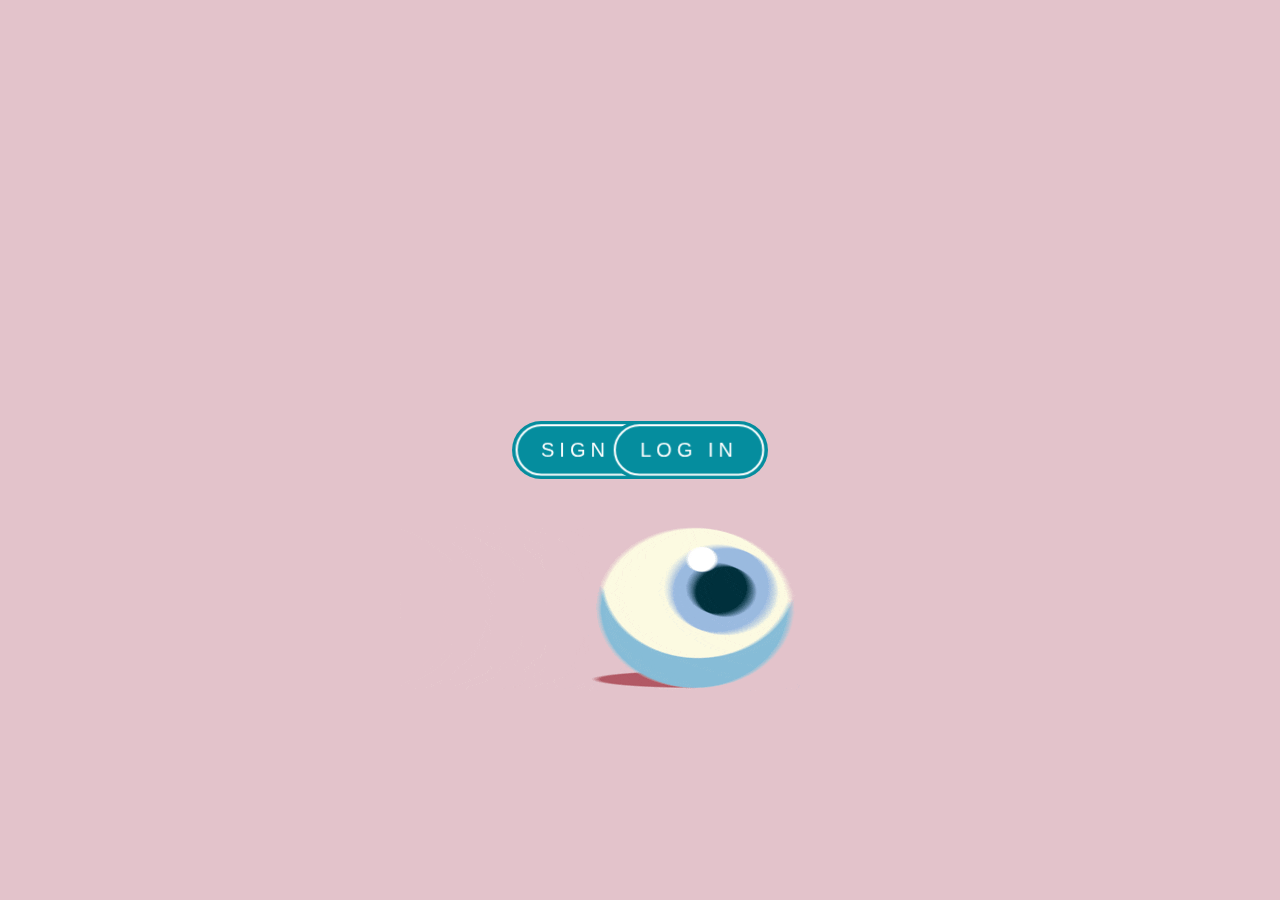
<file: login_page.html>
<!DOCTYPE html>
<html lang="en">
<head>
  <meta charset="UTF-8"/>
  <meta http-equiv="X-UA-Compatible" content="IE=edge">
  <meta name="viewport" content="width=device-width, initial-scale=1.0">
  <link rel="stylesheet" href="style.css"/>
    <title>login</title>
  <style>

    body {height: 100vh;
      display: grid;
      place-items: center;
      letter-spacing: 4px;
      font-family: sans-serif;
      overflow: hidden;
      background: #e3c3cb;
      background-size: contain;
    }

    .si {
      position: absolute;
      left: 40%;

    }
    .log{
      position: absolute;
      right: 40%;
    }
    .sign_log_img{
      position: absolute;
      top: 40%;
    }

    a{
      position: relative;
      padding: 20px 40px;
      background: #058d9e;
      color: #fff;
      text-decoration: none;
      transform-style: preserve-3d;
      border-radius: 60px;
      transition: ease-in-out 2s;
    }
    a:hover{
      transform: rotateX(360deg);
    }
    a span{
      display: block;
      transform-style: preserve-3d;
      transform: perspective(100px) translateZ(20px);
    }
    a::before{
      content: '';
      position: absolute;
      top: 4px;
      left: 6px;
      bottom: 4px;
      right: 6px;
      border: 2px solid #fff;
      border-radius: 60px;
      transform: perspective(500px) translateZ(15px);
    }
    a::after{
      content: '';
      position: absolute;
      top: 2px;
      left: 2px;
      bottom: 2px;
      right: 2px;
      border: 2px solid #fff;
      border-radius: 60px;
      transform: perspective(500px) translateZ(-15px);
    }
  </style>
</head>
<body>

<div class="sign_log_img">
<img src="img/animation%20fun%20GIF%20by%20Natt%20Rocha.gif">
</div>


<a href="#" class="si">

  <span class="signin">SIGN IN</span>

</a>



<a href="#" class="log">


  <span class="login">LOG IN</span>

</a>





<script src="script.js" defer></script>
</body>
</html>
</file>
<file: style.css>
@import url("https://fonts.googleapis.com/css2?family=Luckiest+Guy&display=swap");
@import url("https://fonts.googleapis.com/css?family=Lato:400,400i,700");
body {
  font-family: Lato, sans-serif;
  --col-deepblue: #4478e3;
}
* {
  padding: 0;
  margin: 0;
}
.heder {
  width: 100%;
  height: 200px;
  background-color: #309898;
  border-bottom-left-radius: 40px;
  border-bottom-right-radius: 40px;
  position: relative;
  box-shadow: 0 6px 12px rgba(0, 0, 0, 0.4);
  /* box-shadow: inset 0 -8px 12px rgba(0, 0, 0, 0.3); */
}
h1 {
  -webkit-font-smoothing: antialiased;
  font-family: "Luckiest Guy", serif;
  cursor: default;
  position: absolute;
  top: 20px;
  left: 33%;
  /* text-align: center; */
}
h1 span {
  position: relative;
  display: inline-block;
  font-size: 80px;
  color: #ff9f00;
  text-shadow: 0 1px 0 #f4631e, 0 2px 0 #f4631e, 0 3px 0 #f4631e,
    0 4px 0 #f4631e, 0 5px 0 #f4631e, 0 6px 0 transparent, 0 7px 0 transparent,
    0 8px 0 transparent, 0 9px 0 transparent, 0 10px 10px #ff0062;
  animation: amir 0.6s ease infinite alternate;
}
@keyframes amir {
  100% {
    top: -20px;
    text-shadow: 0 1px 0 #f4631e, 0 2px 0 #f4631e, 0 3px 0 #f4631e,
      0 4px 0 #f4631e, 0 5px 0 #f4631e, 0 6px 0 #f4631e, 0 7px 0 #f4631e,
      0 8px 0 #f4631e, 0 9px 0 #f4631e, 0 50px 25px #00ff2a;
  }
}

/*-------------------------------------------------------------------------------------*/
/* کد های پایین برای سرج سایت هست */
.box {
  display: flex;
  position: absolute;
  top: 150px;
  left: 48%;
  border-radius: 3rem;
  align-items: center;
  transform: translate(-50%, -50%);
  background: #e6ff01;
  height: 3rem;
  box-shadow: 0 1px 0 rgb(1, 221, 250), 0 2px 0 rgb(1, 221, 250),
    0 3px 0 rgb(1, 221, 250), 0 4px 0 rgb(1, 221, 250), 0 5px 0 rgb(1, 221, 250),
    0 6px 0 transparent, 0 7px 0 transparent, 0 8px 0 transparent,
    0 9px 0 transparent, 0 10px 10px rgb(252, 1, 1);
}
.serchto {
  background: none;
  outline: none;
  float: left;
  padding: 0;
  border: none;
  border-radius: 3rem;
  color: rgb(255, 2, 2);
  font-size: 18px;
  transition: 1s;
  width: 0px;
}
.button {
  border: none;
  background-color: #7703fc;
  background-image: url(img/icons8-search-128.png);
  background-size: contain;
  font-size: 18px;
  float: right;
  color: chartreuse;
  cursor: pointer;
  border-radius: 3rem;
  height: 3rem;
  width: 3rem;
}
.box:hover > .serchto {
  width: 300px;
  padding-left: 20px;
}
.box:hover > .button {
  /* background-color: wheat; */
  height: 2.2rem;
  width: 2.2rem;
  margin-left: 6px;
}
.serchto:focus {
  width: 300px;
  padding-left: 20px;
}
/* askorol */
::-webkit-scrollbar {
  width: 10px;
}

::-webkit-scrollbar-track {
  background: transparent;
}

::-webkit-scrollbar-thumb {
  background: url("./img/hed.gif");
  background-size: contain;
  border-radius: 8px;
}
/* کد پایین برای فووتر هست */

a {
  color: #fff;
  text-decoration: none;
}
footer {
  width: 100vw;
  padding-top: 100px;
}
footer div {
  background-color: var(--col-deepblue);
  margin: -5px 0px 0px 0px;
  padding: 0px;
  color: #fff;
  text-align: center;
}
svg {
  width: 100%;
  overflow: visible;
}

.wave {
  animation: wave 3s linear;
  animation-iteration-count: infinite;
  fill: #4478e3;
}
.drop {
  fill: var(--col-deepblue);
  xfill: #99000055;
  animation: drop 3.2s linear infinite normal;
  stroke: var(--col-deepblue);
  stroke-width: 0.5;
  transform: translateY(25px);
  transform-box: fill-box;
  transform-origin: 50% 100%;
}
.drop1 {
}
.drop2 {
  animation-delay: 3s;
  animation-duration: 3s;
}
.drop3 {
  animation-delay: -2s;
  animation-duration: 3.4s;
}
.drop4 {
  animation-delay: 1.7s;
}
.drop5 {
  animation-delay: 2.7s;
  animation-duration: 3.1s;
}
.drop6 {
  animation-delay: -2.1s;
  animation-duration: 3.2s;
}
.gooeff {
  filter: url(#goo);
}
#wave2 {
  animation-duration: 5s;
  animation-direction: reverse;
  opacity: 0.6;
}
#wave3 {
  animation-duration: 7s;
  opacity: 0.3;
}
@keyframes drop {
  0% {
    transform: translateY(25px);
  }
  30% {
    transform: translateY(-10px) scale(0.1);
  }
  30.001% {
    transform: translateY(25px) scale(1);
  }
  70% {
    transform: translateY(25px);
  }
  100% {
    transform: translateY(-10px) scale(0.1);
  }
}
@keyframes wave {
  to {
    transform: translateX(-100%);
  }
}

/*-------------------------------------------------------------------------------------*/

/* HTML: <img class="inverted-radius" src="" alt=""> */
.inverted-radius {


  --r: 20px; /* the radius */
  --s: 30px; /* size of inner curve */
  --x: 20px; /* horizontal offset (no percentage) */
  --y: 10px; /* vertical offset (no percentage) */

  width: 250px;
  aspect-ratio: 1;
  background: #3FB8AF;
  border-radius: var(--r);
  --_m:/calc(2*var(--r)) calc(2*var(--r)) radial-gradient(#000 70%,#0000 72%);
  --_g:conic-gradient(from 180deg at var(--r) calc(100% - var(--r)),#0000 25%,#000 0);
  --_d:(var(--s) + var(--r));
  mask:
          calc(var(--_d) + var(--x)) 100% var(--_m),
          0 calc(100% - var(--_d) - var(--y)) var(--_m),
          radial-gradient(var(--s) at 0 100%,#0000 99%,#000 calc(100% + 1px))
          calc(var(--r) + var(--x)) calc(-1*var(--r) - var(--y)),
          var(--_g) calc(var(--_d) + var(--x)) 0,
          var(--_g) 0 calc(-1*var(--_d) - var(--y));
  mask-repeat: no-repeat;
}

/*-------------------------------------------------------------------------------------*/
.owl-carousel{
  display: inline-block;


}
.item{
  display: inline-flex;
  width:  200px;
  height:  200px;
  margin: 0;
  padding: 0;


}
</file>
